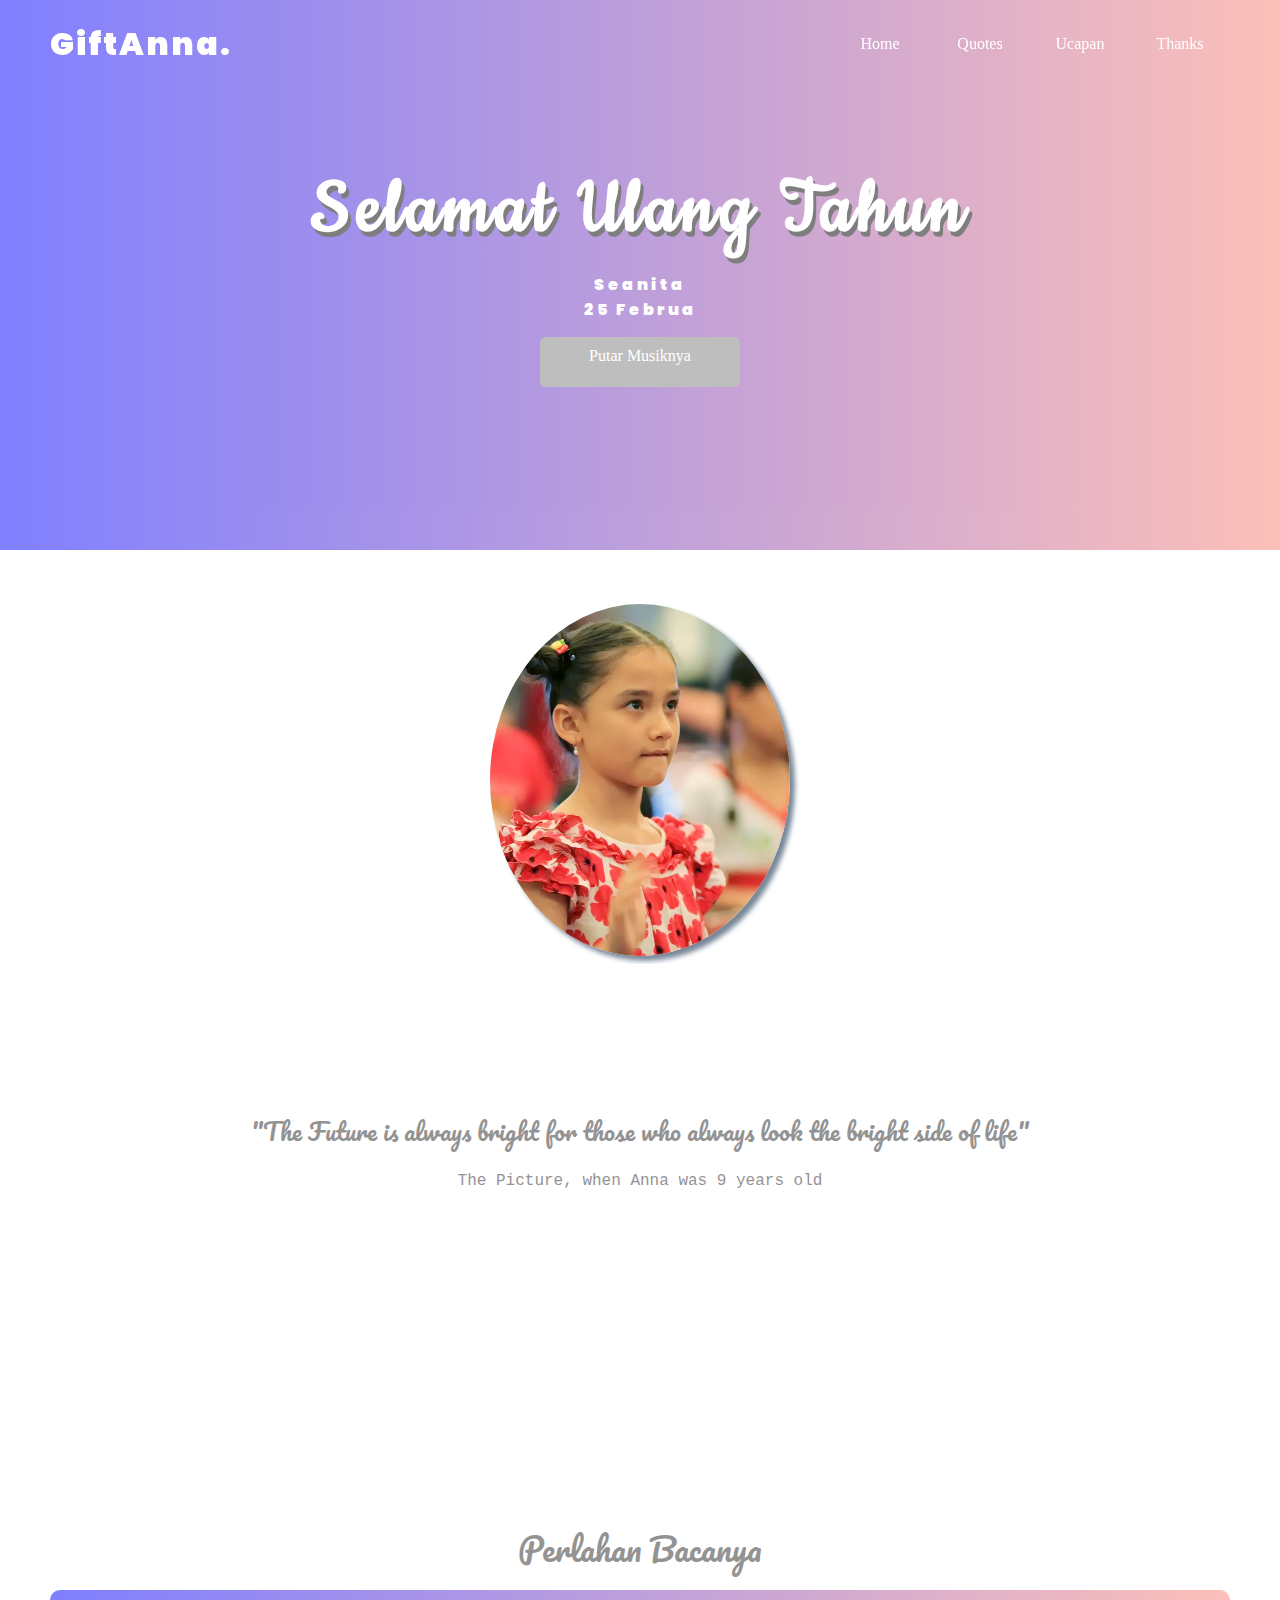
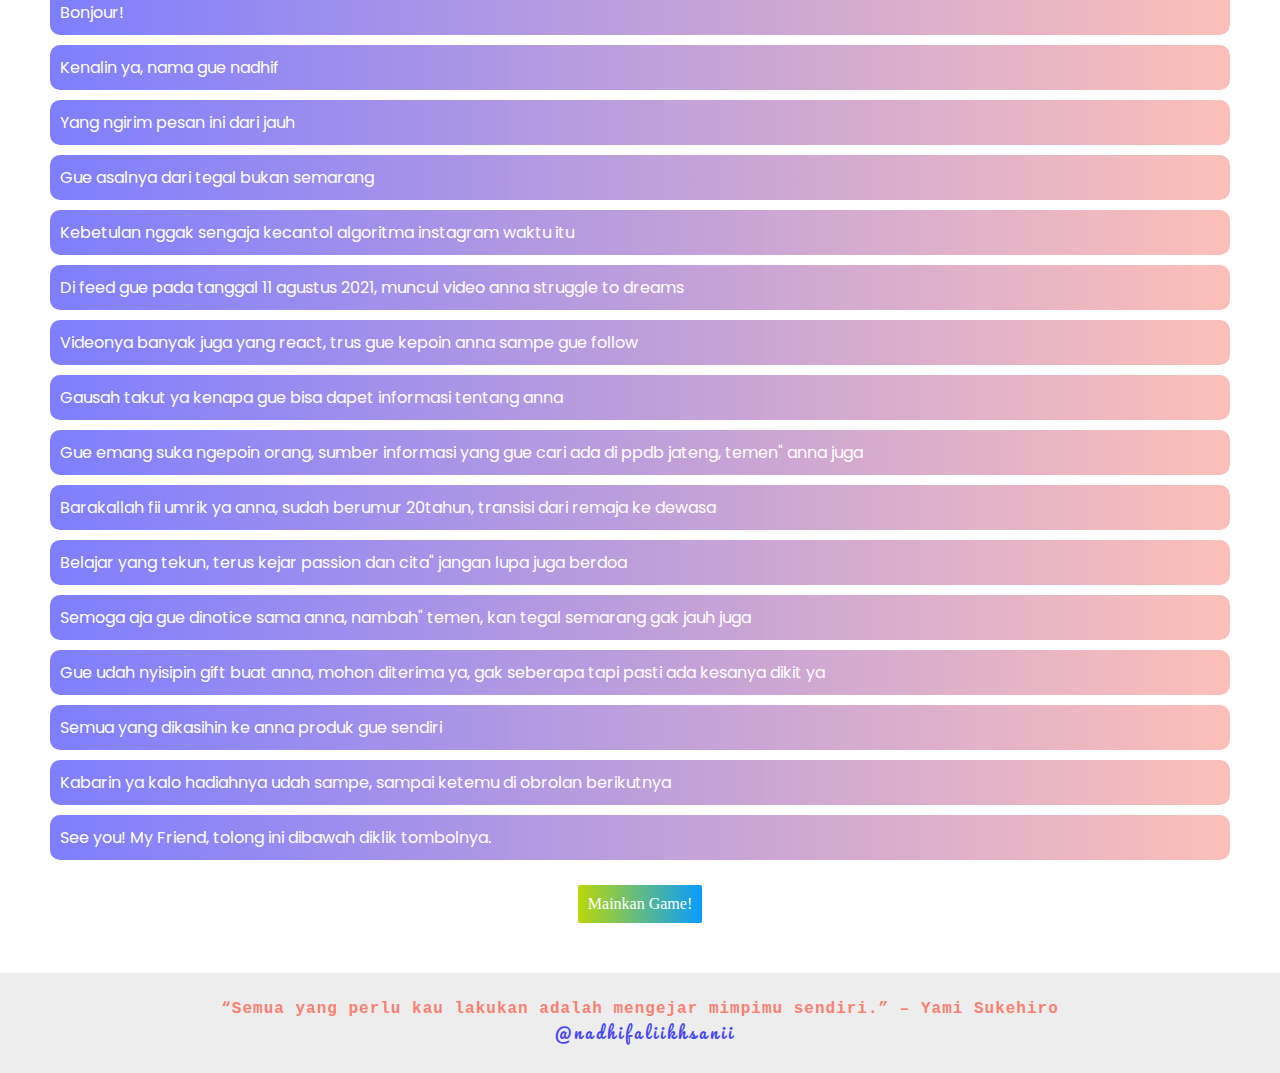
<file: index.html>
<!-- Surat Untuk Anna
Developed : Nadhif Ali Ikhsani
 -->
<!DOCTYPE html>
<html lang="en">

<head>
  <meta charset="UTF-8">
  <meta http-equiv="X-UA-Compatible" content="IE=edge">
  <meta name="viewport" content="width=device-width, initial-scale=1.0">
  <title>Gift | Anna</title><audio class="audio" src="musik.mp3" autoplay type="audio" loop=""></audio>
  <style>
    @import url('https://fonts.googleapis.com/css2?family=Edu+NSW+ACT+Foundation&family=Pacifico&family=Poppins:wght@300&display=swap');
    @import url('https://fonts.googleapis.com/css2?family=Cookie&display=swap');

    /* ROOT:: */
    html {
      scroll-behavior: smooth;
    }

    * {
      margin: 0;
      padding: 0;
      box-sizing: border-box;
    }

    body {
      overflow-x: hidden;
      min-height: 1000px;
      transition: 0.5s;
    }

    /* Header */
    header {
      display: flex;
      position: fixed;
      justify-content: space-between;
      text-align: center;
      width: 100%;
      align-items: center;
      padding: 20px 50px;
      top: 0;
      left: 0;
      z-index: 100000;
      transition: 0.5s;
    }

    header .logo {
      color: white;
    }

    header .logo:hover {
      cursor: pointer;
      position: relative;
      color: rgb(255, 231, 19);
    }

    header .navigasi {
      list-style-type: none;
      display: flex;
      text-align: center;
    }

    header .navigasi li {
      padding: 10px;
      width: 100px;
    }

    header .logo h3 {
      font-family: 'Poppins', sans-serif;
      letter-spacing: 2px;
      font-weight: 900;
      font-size: 2rem;
      transition: 0.5s;
    }


    /* Ini Konten Didalam Header */
    .navigasi {
      justify-content: center;
      margin-left: 40px;
    }

    .navigasi a {
      text-decoration: none;
      color: white;
    }

    .navigasi a:hover {
      text-decoration: none;
      color: rgb(219, 187, 7);
    }

    /* Akhir Header */
    /* Section 1 */
    .banner {
      flex-direction: column;
      justify-content: center;
      align-items: center;
      color: white;
      background: linear-gradient(to right, blue, salmon);
      opacity: 50%;
      position: relative;
      background-repeat: repeat-x;
      background-size: fit;
      min-width: 100vh;
      display: flex;
      height: 550px;
      text-align: center;

    }

    .banner .content {
      letter-spacing: 5px;
      font-family: 'Cookie';
      font-size: 32pt;
      color: white;
      font-weight: 900;
      opacity: 100%;
      /* color: rgb(38, 5, 82); */
      text-shadow: 3px 5px black;
      max-width: 700px;
      align-items: center;
      justify-content: center;
      transition: all 0.5s;
    }

    .banner .content p {
      font-size: xx-large;
      letter-spacing: 3px;
      text-shadow: none;
      transform: translateY(15px);
      font-family: 'Poppins';
      color: white;
    }

    .banner .content p:hover {
      cursor: pointer;
    }

    .banner .content h2 {
      font-size: 2em;
    }

    section.banner .content p {
      color: #fff;
      margin-top: 20px;
      font-family: 'sans-serif';

    }

    .banner .content span {
      margin-top: 20px;
      font-family: 'Poppins';
      font-weight: 800;
    }

    .banner .content h2,
    span,
    p {
      animation-name: muncul;
      animation-duration: 1s;
    }

    .btnMain {
      position: relative;
      margin-top: 30px;
      color: white;
      text-decoration: none;
      width: 20%;
      border-radius: 6px;
      padding: 10px;
      height: 50px;
      color: white;
      background-color: rgb(129, 127, 127);
      animation: ease-in-out 1s infinite;
    }

    .btnMain:hover {
      background-color: rgb(46, 236, 56);
      cursor: pointer;
    }

    /* Sticky Header */
    header.sticky {
      box-shadow: 0 5px 2px rgba(0, 0, 0, 0.05);
      background-color: rgb(255, 255, 255);
    }

    header.sticky .logo {
      color: #000;

    }

    header.sticky .logo h3 {
      text-decoration: underline;
      font-family: 'Pacifico', sans-serif;
      font-weight: 200;
      letter-spacing: 0.1em;
      color: blue;
      opacity: 50%;

    }

    header.sticky .logo span {
      color: salmon;
      font-family: 'Poppins', sans-serif;
      font-weight: 600;
      letter-spacing: normal;
      opacity: 90%;

    }

    header.sticky .navigasi a {
      color: rgb(129, 127, 127);
    }

    header.sticky .navigasi a:hover {
      color: #000;
    }

    /* Akhir Sticky Header */

    /* Section 2 */
    section.surat {
      transition: all 0.5s infinity;
      display: flex;
      flex-wrap: wrap;
      align-items: center;
      justify-content: center;
      min-height: 100vh;
    }

    section.surat .content h2,
    p {
      color: #000
    }

    section.surat .quotes {
      font-size: 1em;
      font-family: 'Pacifico';
      color: rgb(148, 147, 147);
      font-weight: 100;
      position: absolute;
      text-align: center;
      animation-name: muncul;
      animation-duration: 1s;
    }

    section.surat .content {
      justify-content: center;
      display: flex;

    }

    section.surat .content .card {
      display: flex;
      align-items: center;
      justify-content: center;
      background-color: white;
      min-width: 120vh;
      width: 90%;
      height: 440px;
      margin: 10px;
      border: 10px;

    }

    section.surat .content .card .card-image {
      border-radius: 80%;
      display: flex;
      align-items: center;
      justify-content: center;
      background-color: white;
      width: 20%;
      height: 100%;
      margin: 10px;
      box-shadow: 5px 5px 5px lightslategray;
      background: url('profile.jpg');
      background-size: cover;
      background-position: center;
    }

    section.surat .content .card .card-content {
      border-radius: 5px;
      font-family: 'Pacifico';
      display: flex;
      flex-direction: column;
      text-align: center;
      color: rgb(209, 201, 201);
      align-items: center;
      justify-content: center;
      background-color: white;
      width: 110vh;
      height: 60vh;
    }

    section.surat .content .card .card-content h2 {
      font-weight: 300;
      color: rgb(148, 147, 147);
    }

    section.surat .content .card .card-content p {
      font-family: 'Courier New', Courier, monospace;
      transform: translateY(20px);
      color: rgb(148, 147, 147);
    }

    /* Akhir Section 2 */

    /* Section 3 */


    section.ucapan .content {
      display: flex;
      width: 100%;
      min-height: 100vh;
      display: flex;
      flex-direction: column;
      align-items: center;
      padding: 50px;
    }


    section.ucapan .content h2,
    p {
      color: #000
    }

    section.ucapan .content h3 {
      font-size: 2em;
      font-family: 'Pacifico';
      color: rgb(148, 147, 147);
      font-weight: 100;
      position: absolute;
      text-align: center;
      animation-name: muncul;
      animation-duration: 1s;
    }

    section.ucapan .content p {
      align-items: center;
      font-family: 'Poppins';
      padding: 10px;
      margin: 5px;
      width: 100%;
      background: linear-gradient(to right, blue, salmon);
      opacity: 50%;
      color: white;
      border-radius: 10px;
    }

    section.ucapan .content a {
      margin-top: 20px;
      text-decoration: none;
      color: white;
      border-radius: 2px;
      padding: 10px;
      background: linear-gradient(to right, rgb(185, 216, 11), rgb(8, 156, 255));
      animation: tblGame 1s infinite;

    }

    section.ucapan .content p:nth-child(2) {
      margin-top: 70px;
    }

    /* Akhir section surat */
    /* Section About */
    section.about .content {
      display: flex;
      align-items: center;
      justify-content: center;
      background-color: rgb(238, 237, 237);
      height: 100px;
      width: 100%;
    }

    section.about .content h3 {
      color: salmon;
      font-family: 'Courier New', Courier, monospace;
      font-size: medium;
      letter-spacing: 1px;
    }

    section.about .content>span a {
      color: blue;
      font-family: 'Pacifico';
      font-size: medium;
      letter-spacing: 3px;
      margin-left: 10px;
      text-decoration: none;
    }

    /* Akhir Section About */
    .line {
      border: 1px gray dashed;
      opacity: 40%;
      transform: translateY(-100px);
    }

    section.surat .content {
      justify-content: center;
      display: flex;
      flex-direction: column;
    }

    section.surat .content .card .card-image {
      width: 300px;
      height: 80%;
    }

    section.surat .content .card .card-content {
      transform: translateY(-100px);
      width: 80%;
      height: 80%;
    }

    section.about .content {
      display: flex;
      flex-direction: column;
      justify-content: center;
      align-items: center;
      text-align: center;
    }

    section.about .content h3 {
      font-size: medium;
    }

    section.about .content span a {
      color: blue;
      opacity: 70%;
    }

    .banner .content p {
      width: 100%;
      text-align: center;
      font-size: medium;
    }

    .btnMain {
      width: 200px;
    }

    .btnMain:hover {
      cursor: pointer;
    }

    /* keyframes / Animasi Pada CSS */
    @keyframes muncul {
      from {
        transform: scale(0.1)
      }

      to {
        transform: scale(1)
      }
    }

    @keyframes tblGame {
      0% {
        transform: scaleX(1) scaleY(1);
      }

      70% {
        transform: scaleX(1.2) scaleY(1.2);
      }

      80% {
        transform: scaleX(1.2) scaleY(1.2);
      }

      90% {
        transform: scaleX(1) scaleY(1);
      }
    }

    /* Responsive Modell */

    /* Mobile */

    @media screen and (max-width:576px) {
      html {
        overflow-x: hidden;
      }

      header .navigasi {
        display: none;
      }

      header .logo {
        margin-top: 30px;
        transform: translateX(50px);
      }

      .banner .content {
        width: 350px;
        transform: translateX(-200px);
      }

      section.surat .content .card .card-content h2 {
        margin-top: 80px;
        width: 30%;
      }

      section.surat .content .card .card-image {
        width: 30%;
        height: 80%;
      }

      section.surat .content .card .card-content p:nth-child(2) {
        margin-top: 20px;
        width: 30%;
        height: 80%;
      }

      .btnMain {
        transform: translateX(-220px);
      }

      section.about .content {
        transform: translateY(-40px);
        display: flex;
        align-items: center;
        justify-content: center;
        background-color: white;
        width: 100%;
      }

      section.about .content h3 {
        text-align: center;
        padding-top: 80px;
        width: 300px;
      }

      header.sticky {
        height: 10%;
      }

      header.sticky .logo h3 {
        text-decoration: underline;
        font-family: 'Pacifico', sans-serif;
        font-weight: 200;
        letter-spacing: 0.1em;
        transform: translateY(-20px);
        color: blue;
        opacity: 50%;

      }

      header.sticky .logo span {
        color: salmon;
        font-family: 'Poppins', sans-serif;
        font-weight: 600;
        letter-spacing: normal;
        opacity: 90%;

      }

    }

    /* Tablet */

    @media screen and (max-width:768px) {
      html {
        overflow-x: hidden;
      }

      .banner .content h2 {
        margin-top: 100px;
        position: relative;
        width: 100%;
        font-size: 50pt;
        text-align: center;
      }

      .banner .content p:nth-child(2) {
        margin-top: 40px;
        width: 100%;
        font-size: medium;
      }
    }
  </style>
</head>

<body>

  <header>
    <div class="logo">
      <h3>Gift<span>Anna.</span></h3>
    </div>
    <ul class="navigasi">
      <li><a href="#home">Home</a></li>
      <li><a href="#surat">Quotes</a></li>
      <li><a href="#ucapan">Ucapan</a></li>
      <li><a href="#about">Thanks</a></li>
    </ul>
  </header>
  <section class="home" id="home">

    <div class="banner">
      <div class="content">
        <h2>Selamat Ulang Tahun</h2>
        <p></p>
        <p class="tglUltah"></p>
      </div>
      <a href="" class="btnMain">Putar Musiknya</a>
    </div>
  </section>
  <section class="surat" id="surat">
    <div class="content">
      <div class="card">
        <div class="card-image">
        </div>
      </div>
      <div class="card">
        <div class="card-content">
          <h2>"The Future is always bright for those who always look the bright side of life"</h2>
          <p>The Picture, when Anna was 9 years old</p>
        </div>
      </div>
    </div>
  </section>
  <section class="ucapan" id="ucapan">
    <div class="content">
      <h3>Perlahan Bacanya</h3>
      <p>Bonjour!</p>
      <p>Kenalin ya, nama gue nadhif</p>
      <p>Yang ngirim pesan ini dari jauh</p>
      <p>Gue asalnya dari tegal bukan semarang</p>
      <p>Kebetulan nggak sengaja kecantol algoritma instagram waktu itu</p>
      <p>Di feed gue pada tanggal 11 agustus 2021, muncul video anna struggle to dreams</p>
      <p>Videonya banyak juga yang react, trus gue kepoin anna sampe gue follow</p>
      <p>Gausah takut ya kenapa gue bisa dapet informasi tentang anna</p>
      <p>Gue emang suka ngepoin orang, sumber informasi yang gue cari ada di ppdb jateng, temen" anna juga</p>
      <p>Barakallah fii umrik ya anna, sudah berumur 20tahun, transisi dari remaja ke dewasa</p>
      <p>Belajar yang tekun, terus kejar passion dan cita" jangan lupa juga berdoa</p>
      <p>Semoga aja gue dinotice sama anna, nambah" temen, kan tegal semarang gak jauh juga</p>
      <p>Gue udah nyisipin gift buat anna, mohon diterima ya, gak seberapa tapi pasti ada kesanya dikit ya</p>
      <p>Semua yang dikasihin ke anna produk gue sendiri</p>
      <p>Kabarin ya kalo hadiahnya udah sampe, sampai ketemu di obrolan berikutnya</p>
      <p>See you! My Friend, tolong ini dibawah diklik tombolnya.</p>
      <a href="/game/index.html">Mainkan Game!</a>
    </div>
  </section>
  <section class="about" id="about">
    <div class="content">
      <h3> “Semua yang perlu kau lakukan adalah mengejar mimpimu sendiri.” – Yami Sukehiro</h3><span><a
          href="https://instagram.com/nadhifaliikhsanii">@nadhifaliikhsanii</a></span>
    </div>
  </section>

  <script>
    const happy20 = document.querySelector('.content p');
    const tgl = document.querySelector('.content p:nth-child(2)');
    window.addEventListener('scroll', function () {
      const header = document.querySelector('header');

      header.classList.toggle('sticky', window.scrollY > 0);
    })
    let happi = 0;
    let happy = 0, text;
    textUcapanSelamat = ' Seanita Febriana Angelica ';
    textTglUltah = '25 Februari 2003 - 25 Februari 2023';

    function mengetik() {
      if (happy < textUcapanSelamat.length) {
        document.querySelector('.content p').innerHTML += textUcapanSelamat.charAt(happy);
        happy++;
        setTimeout(mengetik, 100);
      }
    }

    function mengetikTanggal() {
      if (happi < textTglUltah.length) {
        document.querySelector('.tglUltah').innerHTML += textTglUltah.charAt(happi);
        happi++;
        setTimeout(mengetikTanggal, 100);
      }
    }
    mengetik();
    mengetikTanggal();

  </script>
</body>

</html>
</file>
